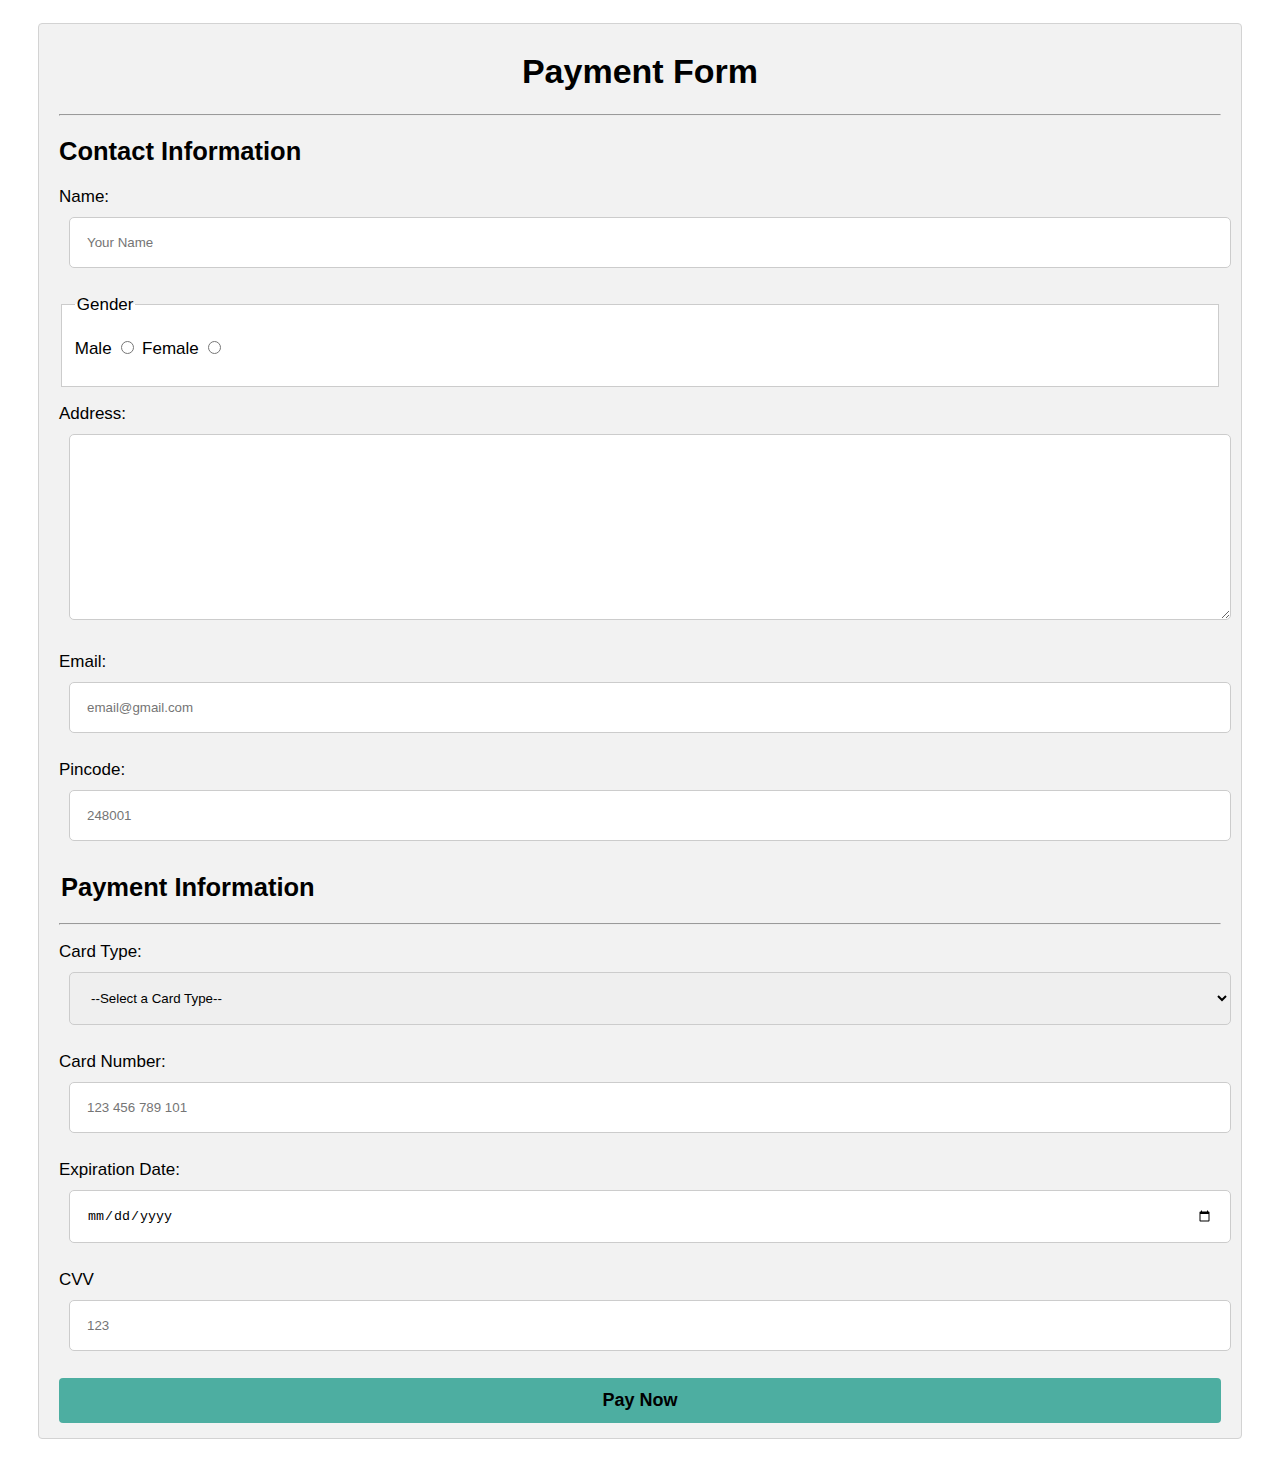
<file: pay.html>
<!DOCTYPE html>
<html lang="en">
<head>
    <meta charset="UTF-8">
    <meta http-equiv="X-UA-Compatible" content="IE=edge">
    <meta name="viewport" content="width=device-width, initial-scale=1.0">
    <title>Document</title>

    <style>
        *{
    box-sizing: border-box;
}
body{
    font-family: Verdana, Geneva, Tahoma, sans-serif;
    margin: 15px 30px;
    font-size: 17px;
    padding: 8px;
}
.container{
    background-color: #f2f2f2;
    padding:5px 20px 15px 20px;
    border:1px,solid lightgrey ;
    border-radius: 4px;
}
input[type="text"],
input[type="email"],
input[type="number"],
input[type="password"],
input[type="date"],
select,
textarea{
    width: 100%;
    padding: 17px;
    border: 1px solid #ccc;
    border-radius: 5px;
    margin: 10px;
    
}
fieldset{
    background-color: #fff;
    border: 1px solid #ccc;
    border-radius: 1px solid #ccc;
}
.main_heading{
    text-align: center;
}

input[type="button"]{
    background-color: #4daea1;
    padding: 12px;
    font-size: large;
    border:none;
    border-radius: 4px;
    width: 100%;
    font-weight: bolder;
}
input[type="button"]:hover{
    background-color: #484d48;
    color: white;
    padding: 12px;
    border:none;
    border-radius: 4px;
    cursor:pointer;
    
}
    </style>
</head>
<body>
    <div class="container">
        <form action="">
            
                <legend>
                    <h1 class="main_heading">Payment Form</h1>

                </legend>
                <hr>
                <h2>Contact Information</h2>
               
                    
                    <p>Name: <input type="text" name="name" required placeholder="Your Name"></p>
                
                <fieldset>
                    <legend>Gender</legend>
                    
                    <p>
                        Male <input type="radio" name="gender" id="male" required>
                        Female <input type="radio" name="gender" id="female" required>
                    </p>
                </fieldset>
                <p>Address: <textarea name="address" id="address" cols="30" rows="10"></textarea required></p>
        <p>Email: <input type="email" name="email" id="email"required placeholder="email@gmail.com"></p>
        <p>Pincode: <input type="number" name="number" id="number"required placeholder="248001"></p>

        <legend><h2>Payment Information</h2></legend>
        <hr>
        <p>
            Card Type: <select name="card_type" id="card_type"required>
                <option value="">--Select a Card Type--</option>
                <option value="visa">Visa</option>
                <option value="upi">UPI</option>
                <option value="payal">PayPal</option>
            </select>
        
        </p>
        <p>Card Number: <input type="number" name="card_number" id="card_number"required placeholder="123 456 789 101"></p>
        <p>Expiration Date: <input type="date" name="exp_date" id="exp_date"required dd-mm-yyyy></p>
        <p>CVV <input type="password" name="cvv" id="cvv"required placeholder="123"></p>
        <input type="button" value="Pay Now" onclick="fun1()">
        
        
    </form>
</div>

<script>
    function fun1(){
        window.location = "video.html";
    }
</script>
</body>
</html>
</file>
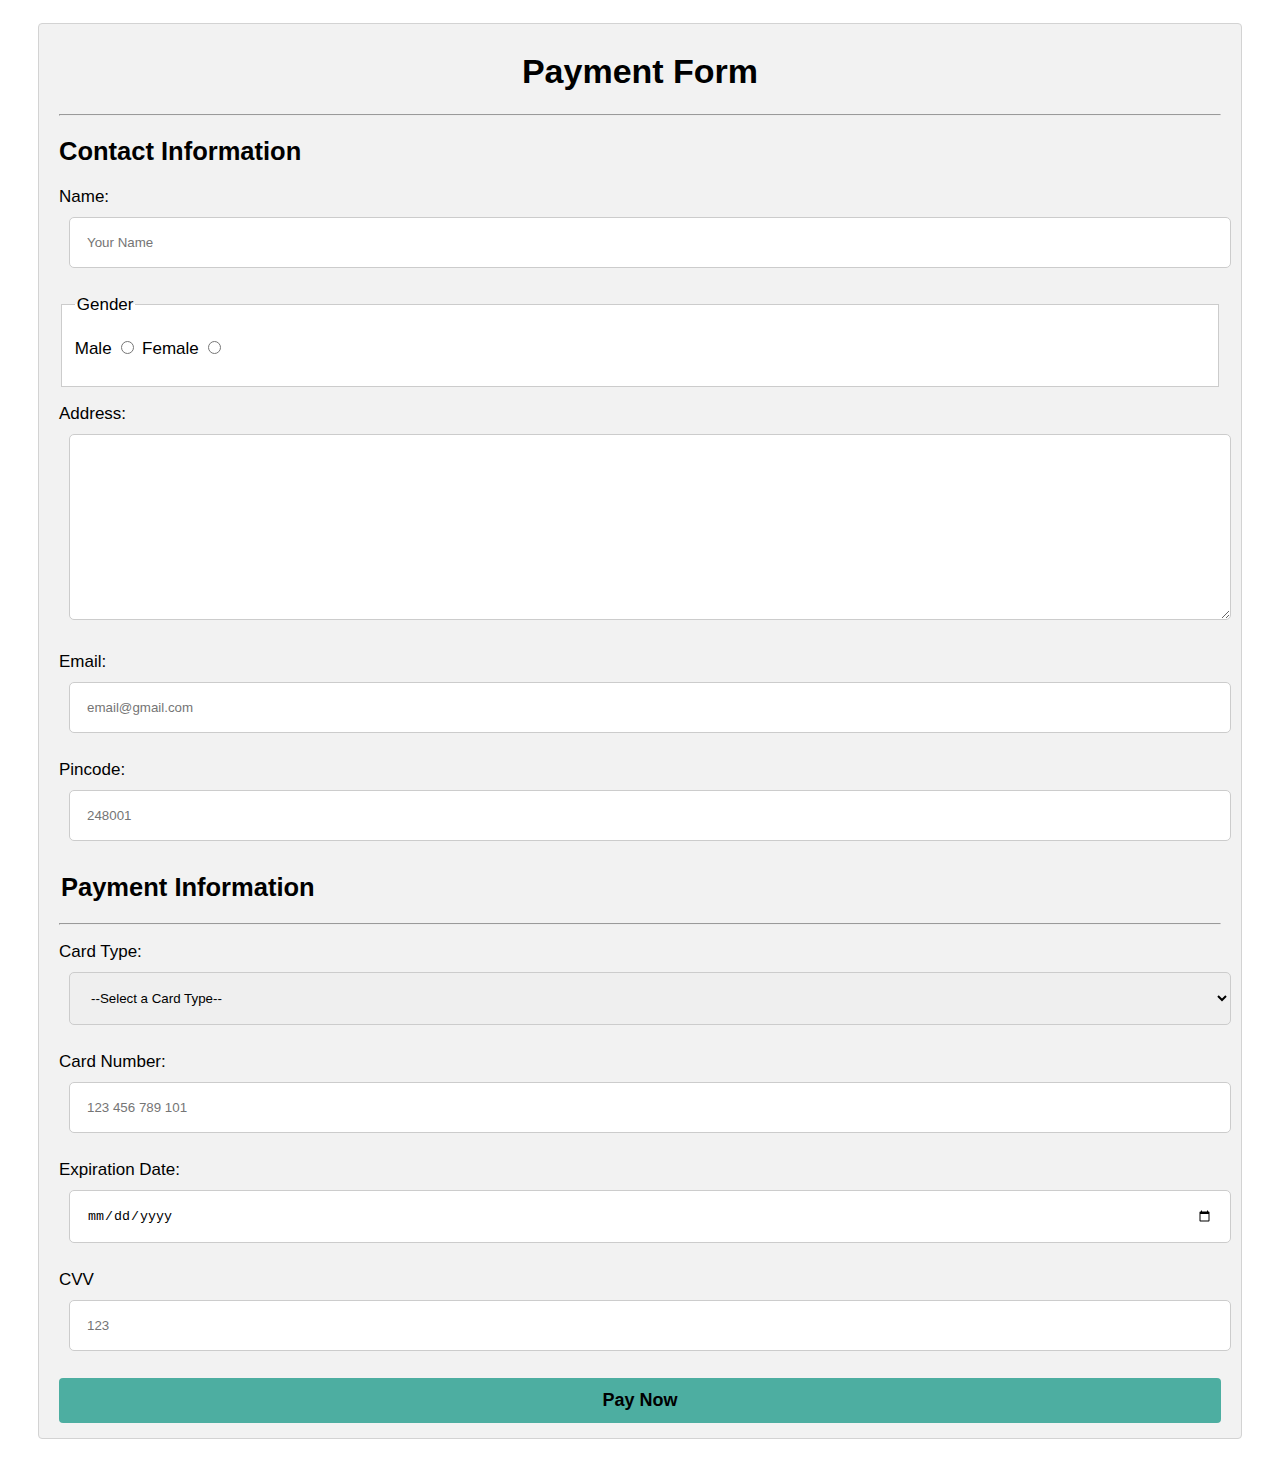
<file: payment.html>
<!DOCTYPE html>
<html lang="en">
<head>
    <meta charset="UTF-8">
    <meta http-equiv="X-UA-Compatible" content="IE=edge">
    <meta name="viewport" content="width=device-width, initial-scale=1.0">
    <title>Document</title>

    <style>
        *{
    box-sizing: border-box;
}
body{
    font-family: Verdana, Geneva, Tahoma, sans-serif;
    margin: 15px 30px;
    font-size: 17px;
    padding: 8px;
}
.container{
    background-color: #f2f2f2;
    padding:5px 20px 15px 20px;
    border:1px,solid lightgrey ;
    border-radius: 4px;
}
input[type="text"],
input[type="email"],
input[type="number"],
input[type="password"],
input[type="date"],
select,
textarea{
    width: 100%;
    padding: 17px;
    border: 1px solid #ccc;
    border-radius: 5px;
    margin: 10px;
    
}
fieldset{
    background-color: #fff;
    border: 1px solid #ccc;
    border-radius: 1px solid #ccc;
}
.main_heading{
    text-align: center;
}

input[type="button"]{
    background-color: #4daea1;
    padding: 12px;
    font-size: large;
    border:none;
    border-radius: 4px;
    width: 100%;
    font-weight: bolder;
}
input[type="button"]:hover{
    background-color: #484d48;
    color: white;
    padding: 12px;
    border:none;
    border-radius: 4px;
    cursor:pointer;
    
}
    </style>
</head>
<body>
    <div class="container">
        <form action="">
            
                <legend>
                    <h1 class="main_heading">Payment Form</h1>

                </legend>
                <hr>
                <h2>Contact Information</h2>
               
                    
                    <p>Name: <input type="text" name="name" required placeholder="Your Name"></p>
                
                <fieldset>
                    <legend>Gender</legend>
                    
                    <p>
                        Male <input type="radio" name="gender" id="male" required>
                        Female <input type="radio" name="gender" id="female" required>
                    </p>
                </fieldset>
                <p>Address: <textarea name="address" id="address" cols="30" rows="10"></textarea required></p>
        <p>Email: <input type="email" name="email" id="email"required placeholder="email@gmail.com"></p>
        <p>Pincode: <input type="number" name="number" id="number"required placeholder="248001"></p>

        <legend><h2>Payment Information</h2></legend>
        <hr>
        <p>
            Card Type: <select name="card_type" id="card_type"required>
                <option value="">--Select a Card Type--</option>
                <option value="visa">Visa</option>
                <option value="upi">UPI</option>
                <option value="payal">PayPal</option>
            </select>
        
        </p>
        <p>Card Number: <input type="number" name="card_number" id="card_number"required placeholder="123 456 789 101"></p>
        <p>Expiration Date: <input type="date" name="exp_date" id="exp_date"required dd-mm-yyyy></p>
        <p>CVV <input type="password" name="cvv" id="cvv"required placeholder="123"></p>
        <input type="button" value="Pay Now" onclick="fun()">
        
        
    </form>
</div>

<script>
    function fun(){
        alert("Payment successfull");
    }
</script>
</body>
</html>
</file>
